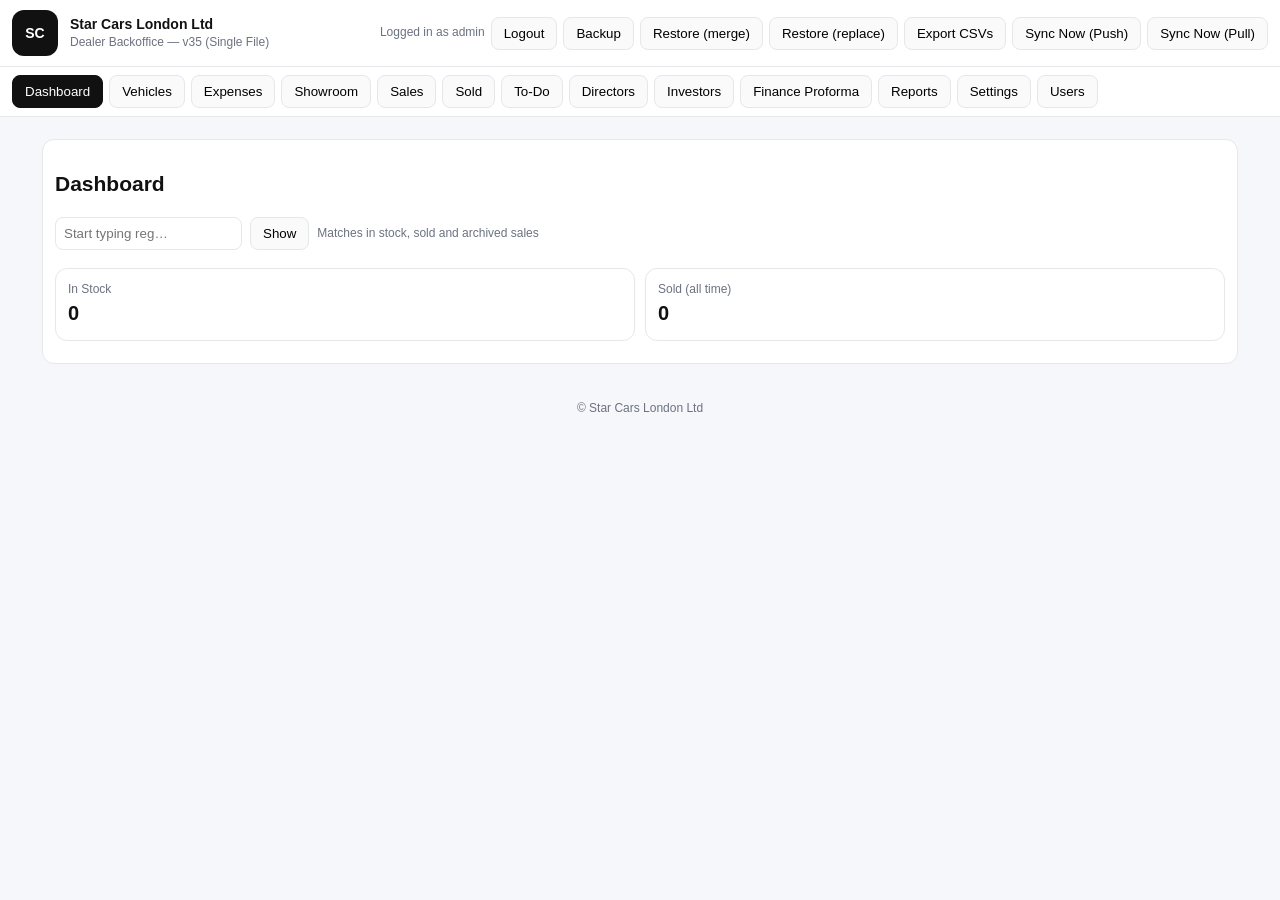
<file: StarCars_v35_SINGLE_FULL1.html>
<!doctype html>
<html lang="en">
<head>
  <meta charset="utf-8" />
  <meta name="viewport" content="width=device-width,initial-scale=1" />
  <title>Star Cars London Ltd — Dealer Backoffice (v35 SINGLE)</title>
  <style>
    :root{--ink:#111;--mut:#6b7280;--line:#e5e7eb;--bg:#f6f7fb;--card:#fff}
    *{box-sizing:border-box}
    body{margin:0;background:var(--bg);color:var(--ink);font:14px/1.45 Arial,Helvetica,sans-serif}
    header{position:sticky;top:0;z-index:5;display:flex;align-items:center;gap:12px;padding:10px 12px;border-bottom:1px solid var(--line);background:#fff}
    #logoBox{width:46px;height:46px;border-radius:12px;background:#111;color:#fff;display:flex;align-items:center;justify-content:center;font-weight:800;overflow:hidden}
    #logoBox img{max-width:46px;max-height:46px;border-radius:10px}
    .hdr-actions{margin-left:auto;display:flex;gap:6px;align-items:center;flex-wrap:wrap}
    button{padding:8px 12px;border:1px solid var(--line);background:#fafafa;border-radius:8px;cursor:pointer}
    button:hover{background:#f3f4f6}
    .small{font-size:12px;color:var(--mut)}
    nav{position:sticky;top:62px;z-index:4;display:flex;flex-wrap:wrap;gap:6px;padding:8px 12px;border-bottom:1px solid var(--line);background:#fff}
    nav button.active{background:#111;color:#fff;border-color:#111}
    main{padding:12px;max-width:1220px;margin:0 auto}
    .card{border:1px solid var(--line);border-radius:12px;padding:12px;margin:10px 0;background:#fff}
    .row{display:flex;gap:8px;flex-wrap:wrap;align-items:center}
    input,select,textarea{padding:8px;border:1px solid var(--line);border-radius:8px}
    .table{width:100%;border-collapse:collapse}
    .table th,.table td{border-bottom:1px solid #eee;padding:8px;text-align:left;vertical-align:top}
    .table th.right,.table td.right{text-align:right}
    .kpi{display:grid;grid-template-columns:repeat(auto-fit,minmax(220px,1fr));gap:10px}
    .badge{padding:3px 6px;border-radius:999px;background:#eef2ff;color:#3730a3;font-size:12px}
    .err{background:#fee2e2;border:1px solid #fecaca;color:#7f1d1d;padding:8px;border-radius:8px}
    .ok{color:#065f46;font-weight:600}
    .warn{color:#b91c1c;font-weight:600}
    .grid2{display:grid;grid-template-columns:repeat(auto-fit,minmax(240px,1fr));gap:8px}
    .media-thumb{width:80px;height:60px;object-fit:cover;border:1px solid #ddd;border-radius:6px;margin-right:6px}
    footer{padding:14px 12px;color:var(--mut);text-align:center}
    @media print{header,nav,.no-print{display:none!important}body{background:#fff}.card{border:none}}
  </style>
</head>
<body>
<header>
  <div id="logoBox">SC</div>
  <div>
    <div style="font-weight:800">Star Cars London Ltd</div>
    <div class="small">Dealer Backoffice — v35 (Single File)</div>
  </div>
  <div class="hdr-actions">
    <span id="who" class="small"></span>
    <button onclick="logout()">Logout</button>
    <button onclick="backupJSON()">Backup</button>
    <button onclick="restoreJSONMerge()">Restore (merge)</button>
    <button onclick="restoreJSONReplace()">Restore (replace)</button>
    <button onclick="exportAllCSV()">Export CSVs</button>
    <button onclick="gistPush()">Sync Now (Push)</button>
    <button onclick="gistPull()">Sync Now (Pull)</button>
  </div>
</header>
<nav id="nav"></nav>
<main id="app"><div class="small">Loading…</div></main>
<footer class="small">© Star Cars London Ltd</footer>

<script>
window.onerror = (m,src,ln,col) => {
  const app=document.getElementById('app');
  if(app) app.innerHTML='<div class="err"><b>Error:</b> '+m+'<div class="small">Line '+ln+':'+col+'</div></div>';
};

const KEY='starcars_db_v35';
const uid=()=> (Date.now().toString(36)+Math.random().toString(36).slice(2,8));
const fmtMoney=n=>'£'+Number(n||0).toFixed(2);
const todayISO=()=> new Date().toISOString().slice(0,10);
const ddmmyyyy=iso=> (iso&&iso.indexOf('-')>0)? iso.split('-').reverse().join('/') : '';
const monthKey=d=> (d||'').slice(0,7);
const save=()=>{ try{ localStorage.setItem(KEY, JSON.stringify(db)); }catch(e){} };

let db; try{ db=JSON.parse(localStorage.getItem(KEY)||'{}'); }catch{ db={}; }
db.users=(db.users&&db.users.length)?db.users:[{username:'admin',password:'admin',role:'admin',perms:{}}];
db.company=db.company||{name:'Star Cars London Ltd',address:'',phone:'',email:'',website:'',vatNumber:'',companyNumber:'',terms:'All vehicles sold under our standard terms.'};
db.logo=db.logo||'';
db.vehicles=db.vehicles||[];
db.vehicleExpenses=db.vehicleExpenses||[];
db.showroomExpenses=db.showroomExpenses||[];
db.sales=db.sales||[];
db.todo=db.todo||[];
db.partners=db.partners||[{name:'Director A',balance:0,tx:[]},{name:'Director B',balance:0,tx:[]}];
db.integrations=db.integrations||{dvlaApiKey:'',dvlaProxy:'',gistId:'',gistToken:''};
db.counters=db.counters||{invPrefix:'SC',nextInv:1};
db.vat=db.vat||{mode:'none',rate:0};
db.investors=db.investors||[];
[db.vehicles,db.vehicleExpenses,db.showroomExpenses,db.sales,db.todo,db.investors].forEach(list=>(list||[]).forEach(x=>{if(!x.id)x.id=uid();}));
db.sales.forEach(s=>{ if(s.archived===undefined) s.archived=false; if(!s.warranty) s.warranty={has:false,provider:'',months:0,cost:0,expiry:''}; });

let session; try{ session=JSON.parse(sessionStorage.getItem('sc_session')||'null'); }catch{ session=null; }
function loginDialog(){
  const u=prompt('Username (default admin)')||'admin';
  const p=prompt('Password (default admin)')||'admin';
  const user=(db.users||[]).find(us=>us.username===u&&us.password===p);
  if(!user){ alert('Wrong login'); return loginDialog(); }
  session={username:user.username,role:user.role,perms:user.perms||{}};
  sessionStorage.setItem('sc_session', JSON.stringify(session));
}
if(!session) loginDialog();
window.logout=()=>{ session=null; sessionStorage.removeItem('sc_session'); location.reload(); };
const canView=tab=> session?.role==='admin' || !!(session?.perms?.[tab]?.view);

// backup/restore/export
window.backupJSON=()=>{
  const a=document.createElement('a');
  a.href=URL.createObjectURL(new Blob([JSON.stringify(db,null,2)],{type:'application/json'}));
  a.download='starcars-backup-'+new Date().toISOString().slice(0,10)+'.json';
  a.click();
};
function loadFile(cb){
  const i=document.createElement('input');
  i.type='file';
  i.accept='.json';
  i.onchange=()=>{
    const f=i.files[0];
    const r=new FileReader();
    r.onload=()=>cb(r.result);
    r.readAsText(f);
  };
  i.click();
}
function dedupById(arr,k='id'){
  const seen={}, out=[];
  (arr||[]).forEach(o=>{
    const v=o?.[k]||o.username||JSON.stringify(o);
    if(!seen[v]){ seen[v]=1; out.push(o); }
  });
  return out;
}
window.restoreJSONReplace=()=> loadFile(txt=>{
  try{ db=JSON.parse(txt); save(); alert('Replaced. Reloading…'); location.reload(); }
  catch{ alert('Invalid file'); }
});
window.restoreJSONMerge=()=> loadFile(txt=>{
  try{
    const incoming=JSON.parse(txt);
    ['vehicles','vehicleExpenses','showroomExpenses','sales','todo','investors']
      .forEach(k=> db[k]=dedupById([...(db[k]||[]), ...(incoming[k]||[])]));
    if(incoming.partners){
      const cur=(db.partners||[]).slice();
      incoming.partners.forEach((p,i)=>{
        if(!cur[i]) cur[i]={name:p.name||('Director '+(i+1)), balance:0, tx:[]};
        cur[i].name=p.name||cur[i].name;
        cur[i].tx=dedupById([...(cur[i].tx||[]), ...(p.tx||[])]);
        cur[i].balance=Number(p.balance||cur[i].balance||0);
      });
      db.partners=cur;
    }
    db.users = dedupById([...(db.users||[]), ...(incoming.users||[])], 'username');
    if(incoming.company) db.company={...db.company,...incoming.company};
    if(incoming.logo) db.logo=incoming.logo;
    if(incoming.integrations) db.integrations={...db.integrations,...incoming.integrations};
    if(incoming.counters) db.counters={...db.counters,...incoming.counters};
    if(incoming.vat) db.vat={...db.vat,...incoming.vat};
    save(); alert('Merged. Reloading…'); location.reload();
  }catch{ alert('Invalid file'); }
});
window.exportAllCSV=()=>{
  const csv=rows=>rows.map(r=>Object.values(r).map(v=>'"'+String(v).replace(/"/g,'""')+'"').join(',')).join('\n');
  const dl=(name,rows)=>{
    const a=document.createElement('a');
    a.href=URL.createObjectURL(new Blob([csv(rows)],{type:'text/csv'}));
    a.download=name; a.click();
  };
  dl('vehicles.csv', db.vehicles||[]);
  dl('vehicle_expenses.csv', db.vehicleExpenses||[]);
  dl('showroom_expenses.csv', db.showroomExpenses||[]);
  dl('sales.csv', db.sales||[]);
  dl('todo.csv', db.todo||[]);
  dl('directors.csv', (db.partners||[]).map(p=>({name:p.name,balance:p.balance,txCount:(p.tx||[]).length})));
  dl('investors.csv',(db.investors||[]).map(i=>({name:i.name,balance:i.balance,txCount:(i.tx||[]).length})));
};

// Gist sync
function gistPush(){
  const {gistId:id,gistToken:tok}=db.integrations||{};
  if(!id||!tok){ alert('Set Gist ID and Token in Settings → Integrations'); return; }
  const body={files:{'starcars.json':{content:JSON.stringify(db)}}};
  fetch('https://api.github.com/gists/'+id,{
    method:'PATCH',
    headers:{'Authorization':'token '+tok,'Content-Type':'application/json'},
    body:JSON.stringify(body)
  }).then(r=> r.ok? alert('Synced to GitHub Gist') : alert('Gist push failed'));
}
function gistPull(){
  const {gistId:id,gistToken:tok}=db.integrations||{};
  if(!id||!tok){ alert('Set Gist ID and Token in Settings → Integrations'); return; }
  fetch('https://api.github.com/gists/'+id,{headers:{'Authorization':'token '+tok}})
    .then(r=>{ if(!r.ok) throw 0; return r.json(); })
    .then(d=>{
      const f=d.files?.['starcars.json'];
      if(!f?.content) throw 0;
      db=JSON.parse(f.content); save(); alert('Pulled. Reloading…'); location.reload();
    })
    .catch(()=> alert('Gist fetch failed'));
}
window.gistPush=gistPush; window.gistPull=gistPull;

// profit calc
function saleProfitParts(sale){
  const v=db.vehicles.find(x=>x.id===sale.vehicleId);
  const exp=db.vehicleExpenses.filter(e=>e.vehicleId===sale.vehicleId)
              .reduce((t,x)=>t+Number(x.amount||0),0);
  const base=Number(sale.salePrice||0)-Number(v?.purchase||0)-exp;
  const investorFee=(v && v.ownerType==='investor')?175:0;
  const afterFee=base-investorFee;
  const investorShare=(v&&v.ownerType==='investor')?Math.max(0,afterFee*0.20):0;
  const yourProfit=afterFee-investorShare;
  return {purchase:Number(v?.purchase||0),expenses:exp,baseProfit:base,investorFee,investorShare,yourProfit};
}

// tabs
const TABS=['Dashboard','Vehicles','Expenses','Showroom','Sales','Sold','To-Do','Directors','Investors','Finance Proforma','Reports','Settings','Users'];
let currentTab='Dashboard';

function regDataListAllHTML(id){
  const seen=new Set(); const opts=[];
  (db.vehicles||[]).forEach(v=>{
    if(!v?.reg)return;
    const key=v.reg.toUpperCase(); if(seen.has(key))return;
    seen.add(key); opts.push('<option value="'+v.reg+'">'+((v.make||'')+' '+(v.model||''))+'</option>');
  });
  (db.sales||[]).forEach(s=>{
    const v=db.vehicles.find(x=>x.id===s.vehicleId)||{};
    if(!v?.reg)return;
    const key=v.reg.toUpperCase(); if(seen.has(key))return;
    seen.add(key); opts.push('<option value="'+v.reg+'">'+((v.make||'')+' '+(v.model||''))+' (SOLD)</option>');
  });
  return '<datalist id="'+id+'">'+opts.join('')+'</datalist>';
}

function renderHeaderLogo(){
  const lb=document.getElementById('logoBox');
  lb.innerHTML=db.logo?'<img src="'+db.logo+'">':'SC';
  const who=document.getElementById('who');
  if(who) who.textContent=session?('Logged in as '+session.username):'';
}
function renderNav(){
  const nav=document.getElementById('nav'); nav.innerHTML='';
  TABS.forEach(t=>{
    if(!canView(t))return;
    const b=document.createElement('button'); b.textContent=t;
    if(t===currentTab) b.className='active';
    b.onclick=()=>{ currentTab=t; render(); };
    nav.appendChild(b);
  });
}

// views
function viewDashboard(){
  const card=document.createElement('div'); card.className='card';
  card.innerHTML = '<h2>Dashboard</h2>'
    +'<div class="row"><input id="dash_reg" placeholder="Start typing reg…" list="regList_dash">'
    +regDataListAllHTML('regList_dash')
    +'<button id="dash_show">Show</button><span class="small">Matches in stock, sold and archived sales</span></div>'
    +'<div id="dash_result"></div>'
    +'<div class="kpi" style="margin-top:8px">'
    +  '<div class="card"><div class="small">In Stock</div><div style="font-weight:700;font-size:20px">'+db.vehicles.filter(v=>v.status!=='sold').length+'</div></div>'
    +  '<div class="card"><div class="small">Sold (all time)</div><div style="font-weight:700;font-size:20px">'+db.sales.length+'</div></div>'
    +'</div>';
  card.querySelector('#dash_show').onclick=()=>{
    const reg=(card.querySelector('#dash_reg').value||'').toUpperCase().trim();
    const out=card.querySelector('#dash_result');
    const v=db.vehicles.find(x=>x.reg===reg && (x.status||'')!=='sold');
    if(v){
      const vexp=db.vehicleExpenses.filter(e=>e.vehicleId===v.id);
      const expTot=vexp.reduce((t,x)=>t+Number(x.amount||0),0);
      const total=Number(v.purchase||0)+expTot;
      out.innerHTML=
        '<div class="card"><h3>'+v.reg+' — '+((v.make||'')+' '+(v.model||''))+'</h3>'
        +'<div class="kpi">'
        +  '<div class="card"><div class="small">Purchase</div><div style="font-weight:700;font-size:18px">'+fmtMoney(v.purchase||0)+'</div></div>'
        +  '<div class="card"><div class="small">Expenses</div><div style="font-weight:700;font-size:18px)">'+fmtMoney(expTot)+'</div></div>'
        +  '<div class="card"><div class="small">Total Cost</div><div style="font-weight:700;font-size:18px">'+fmtMoney(total)+'</div></div>'
        +  '<div class="card"><div class="small">Status</div><div class="badge">'+(v.status||'for sale')+'</div></div>'
        +'</div></div>';
      return;
    }
    const sale=[...(db.sales||[])].reverse().find(s=>{
      const vx=db.vehicles.find(x=>x.id===s.vehicleId)||{};
      return (vx.reg||'').toUpperCase()===reg;
    });
    if(!sale){ out.innerHTML='<div class="card">No results.</div>'; return; }
    const vv=db.vehicles.find(x=>x.id===sale.vehicleId)||{};
    const totalPaid=(+sale.deposit||0)+(+sale.cash||0)+(+sale.card||0)+(+sale.bank||0)+(+sale.finance||0);
    out.innerHTML=
      '<div class="card"><h3>'+vv.reg+' — '+((vv.make||'')+' '+(vv.model||''))+' <span class="badge">SOLD'+(sale.archived?' • ARCHIVED':'')+'</span></h3>'
      +'<div class="kpi">'
      +  '<div class="card"><div class="small">Invoice #</div><div style="font-weight:700">'+(sale.invNo||'')+'</div></div>'
      +  '<div class="card"><div class="small">Date</div><div style="font-weight:700)">'+ddmmyyyy(sale.date)+'</div></div>'
      +  '<div class="card"><div class="small">Customer</div><div style="font-weight:700)">'+(sale.buyer||'')+'</div></div>'
      +  '<div class="card"><div class="small">Total Paid</div><div style="font-weight:700)">'+fmtMoney(totalPaid)+'</div></div>'
      +'</div>'
      +'<table class="table"><thead><tr><th>Deposit</th><th>Cash</th><th>Card</th><th>Bank</th><th>Finance</th></tr></thead><tbody>'
      +'<tr><td>'+fmtMoney(sale.deposit)+'</td><td>'+fmtMoney(sale.cash)+'</td><td>'+fmtMoney(sale.card)+'</td><td>'+fmtMoney(sale.bank)+'</td><td>'+fmtMoney(sale.finance)+'</td></tr>'
      +'</tbody></table>'
      +(sale.warranty?.has?('<div class="card" style="margin-top:8px"><div class="small">Warranty</div><div><b>'+ (sale.warranty.provider||'') +'</b> — '+ (sale.warranty.months||0) +' months, cost '+fmtMoney(sale.warranty.cost||0) + (sale.warranty.expiry?(' — expires '+ddmmyyyy(sale.warranty.expiry)):'') +'</div></div>'):'')
      +'</div>';
  };
  return card;
}

function viewVehicles(){
  const wrap=document.createElement('div'); wrap.className='card';
  wrap.innerHTML='<h2>Vehicles</h2>'
    +'<div class="grid2">'
    +  '<input id="v_reg" placeholder="Reg">'
    +  '<button id="v_dvla" class="no-print">DVLA Lookup</button>'
    +  '<input id="v_make" placeholder="Make">'
    +  '<input id="v_model" placeholder="Model">'
    +  '<input id="v_vin" placeholder="VIN">'
    +  '<input id="v_colour" placeholder="Colour">'
    +  '<input id="v_mileage" type="number" placeholder="Mileage">'
    +  '<select id="v_fuel"><option value="">Fuel</option><option>Petrol</option><option>Diesel</option><option>Hybrid</option><option>Electric</option></select>'
    +  '<select id="v_ownerType"><option value="owned">Owned</option><option value="investor">Investor</option></select>'
    +  '<input id="v_investor" placeholder="Investor name (match Investors tab)">'
    +  '<input id="v_purchase" type="number" step="0.01" placeholder="Purchase £">'
    +  '<input id="v_supplier" placeholder="Supplier invoice #">'
    +  '<select id="v_status"><option>for sale</option><option>sold</option><option>returned</option><option>auction</option></select>'
    +  '<label>Photos <input id="v_photos" type="file" accept="image/*" multiple></label>'
    +  '<label>Docs <input id="v_docs" type="file" multiple></label>'
    +  '<button id="v_add">Add / Update</button>'
    +  '<input id="veh_search" placeholder="Search reg/make/model" style="min-width:260px">'
    +'</div>'
    +'<div id="v_media" class="small" style="margin-top:8px"></div>'
    +'<table class="table" style="margin-top:8px"><thead><tr><th>Reg</th><th>Make</th><th>Model</th><th>Mileage</th><th>Fuel</th><th>Type</th><th>Investor</th><th class="right">Purchase</th><th>Status</th><th></th></tr></thead><tbody id="vehBody"></tbody></table>';
  let editId=null; const body=wrap.querySelector('#vehBody'); const mediaBox=wrap.querySelector('#v_media');
  function showMedia(v){
    const imgs=(v.photos||[]), docs=(v.docs||[]);
    let s='';
    if(imgs.length){ s+='<div><b>Photos:</b> '+imgs.map(i=>'<img class="media-thumb" src="'+i.data+'" alt="'+i.name+'">').join('')+'</div>'; }
    if(docs.length){ s+='<div style="margin-top:6px"><b>Docs:</b> '+docs.map(d=>'<a href="'+d.data+'" download="'+d.name+'">'+d.name+'</a>').join(' ')+'</div>'; }
    mediaBox.innerHTML=s||'<span class="small">No media for this vehicle.</span>';
  }
  function rows(){
    body.innerHTML='';
    (db.vehicles||[]).filter(v=>(v.status||'for sale')!=='sold').forEach(v=>{
      const tr=document.createElement('tr');
      tr.innerHTML='<td>'+v.reg+'</td><td>'+(v.make||'')+'</td><td>'+(v.model||'')+'</td><td>'+(v.mileage||'')+'</td><td>'+(v.fuel||'')+'</td><td>'+(v.ownerType||'owned')+'</td><td>'+(v.investor||'')+'</td><td class="right">'+fmtMoney(v.purchase||0)+'</td><td>'+(v.status||'')+'</td><td class="right"><button class="small" data-id="'+v.id+'" data-act="edit">Edit</button> <button class="small" data-id="'+v.id+'" data-act="del">Delete</button></td>';
      body.appendChild(tr);
    });
  }
  rows();
  wrap.querySelector('#veh_search').addEventListener('input',e=>{
    const q=(e.target.value||'').toLowerCase();
    body.querySelectorAll('tr').forEach(tr=> tr.style.display = tr.textContent.toLowerCase().includes(q) ? '' : 'none');
  });
  wrap.addEventListener('click',ev=>{
    const b=ev.target.closest('button'); if(!b) return;
    const id=b.dataset.id, act=b.dataset.act;
    if(act==='edit'){
      const v=db.vehicles.find(x=>x.id===id); if(!v) return; editId=id;
      ['v_reg','v_make','v_model','v_vin','v_colour','v_mileage','v_fuel','v_ownerType','v_investor','v_purchase','v_supplier','v_status']
        .forEach(k=>{ const el=wrap.querySelector('#'+k); if(!el) return; el.value=(k==='v_purchase')?(v.purchase||0):(v[k.replace('v_','')]||''); });
      showMedia(v);
    } else if(act==='del'){
      if(!confirm('Delete vehicle?')) return;
      db.vehicles=db.vehicles.filter(x=>x.id!==id);
      db.vehicleExpenses=db.vehicleExpenses.filter(e=>e.vehicleId!==id);
      save(); rows(); mediaBox.innerHTML='';
    }
  });
  function readFiles(input,cb){
    const files=input.files||[]; const out=[]; let done=0; if(!files.length) return cb([]);
    for(const f of files){
      const r=new FileReader();
      r.onload=()=>{ out.push({name:f.name,data:r.result}); done++; if(done===files.length) cb(out); };
      r.readAsDataURL(f);
    }
  }
  function dvlaLookup(){
    const reg=(wrap.querySelector('#v_reg').value||'').toUpperCase().trim();
    if(!reg) return alert('Enter a reg first');
    const {dvlaApiKey:key,dvlaProxy:proxy}=db.integrations||{};
    if(!proxy) return alert('Set DVLA Proxy URL in Settings → Integrations.');
    const payload={reg:reg}; if(key) payload.apiKey=key;
    fetch(proxy,{method:'POST',headers:{'Content-Type':'application/json'},body:JSON.stringify(payload)})
      .then(r=>r.json().then(j=>({ok:r.ok,status:r.status,json:j})))
      .then(res=>{
        if(!res.ok) return alert('DVLA error ('+res.status+'): '+JSON.stringify(res.json));
        const d=res.json;
        if(d.make) wrap.querySelector('#v_make').value=d.make;
        if(d.model) wrap.querySelector('#v_model').value=d.model;
        if(d.fuel) wrap.querySelector('#v_fuel').value=d.fuel;
        if(d.colour) wrap.querySelector('#v_colour').value=d.colour;
        if(d.vin) wrap.querySelector('#v_vin').value=d.vin;
      })
      .catch(e=> alert('Lookup failed: '+e.message));
  }
  wrap.querySelector('#v_dvla').onclick=dvlaLookup;
  wrap.querySelector('#v_add').onclick=()=>{
    const reg=(wrap.querySelector('#v_reg').value||'').toUpperCase().trim();
    if(!reg) return alert('Reg is required');
    const dupe=db.vehicles.find(x=>x.reg===reg && x.id!==editId);
    if(dupe) return alert('Duplicate reg exists');
    const v={
      id:editId||uid(),
      reg,
      make:wrap.querySelector('#v_make').value.trim(),
      model:wrap.querySelector('#v_model').value.trim(),
      vin:wrap.querySelector('#v_vin').value.trim(),
      colour:wrap.querySelector('#v_colour').value.trim(),
      mileage:Number(wrap.querySelector('#v_mileage').value||0),
      fuel:wrap.querySelector('#v_fuel').value,
      ownerType:wrap.querySelector('#v_ownerType').value,
      investor:wrap.querySelector('#v_investor').value.trim(),
      purchase:Number(wrap.querySelector('#v_purchase').value||0),
      supplier:wrap.querySelector('#v_supplier').value.trim(),
      status:wrap.querySelector('#v_status').value,
      photos:[], docs:[]
    };
    const photosEl=wrap.querySelector('#v_photos'), docsEl=wrap.querySelector('#v_docs');
    const finalize=(newMedia)=>{
      if(editId){
        const old=db.vehicles.find(x=>x.id===editId);
        v.photos=newMedia?(v.photos.concat(old.photos||[])):(old.photos||[]);
        v.docs=newMedia?(v.docs.concat(old.docs||[])):(old.docs||[]);
        db.vehicles=db.vehicles.map(x=>x.id===editId?v:x); editId=null;
      } else { db.vehicles.unshift(v); }
      save(); rows(); showMedia(v);
      ['v_reg','v_make','v_model','v_vin','v_colour','v_mileage','v_investor','v_purchase','v_supplier'].forEach(id=> wrap.querySelector('#'+id).value='');
      photosEl.value=''; docsEl.value='';
    };
    if((photosEl.files&&photosEl.files.length)||(docsEl.files&&docsEl.files.length)){
      readFiles(photosEl, imgs=>{
        v.photos=imgs;
        readFiles(docsEl, dcs=>{
          v.docs=dcs; finalize(true);
        });
      });
    } else finalize(false);
  };
  return wrap;
}

function viewExpenses(){
  const wrap=document.createElement('div'); wrap.className='card';
  wrap.innerHTML='<h2>Expenses (per vehicle)</h2>'
    +'<div class="row"><input id="e_reg" placeholder="Start typing reg…" list="regList2">'
    +regDataListAllHTML('regList2')
    +'<select id="e_vehicle"><option value="">Or select vehicle…</option>'
    +(db.vehicles||[]).map(v=>'<option value="'+v.id+'">'+v.reg+' — '+((v.make||'')+' '+(v.model||''))+'</option>').join('')
    +'</select><input id="e_date" type="date" value="'+todayISO()+'"><input id="e_type" placeholder="Type (MOT/Repairs/Delivery/Adv/Fuel...)"><input id="e_amt" type="number" step="0.01" placeholder="Amount"><input id="e_note" placeholder="Note"><button id="e_add">Add</button><input id="e_search" placeholder="Search by reg to total" list="regList2" style="margin-left:auto"></div>'
    +'<table class="table"><thead><tr><th>Reg</th><th>Date</th><th>Type</th><th class="right">Amount</th><th>Note</th><th></th></tr></thead><tbody id="e_body"></tbody></table>';
  const ebody=wrap.querySelector('#e_body'); let editId=null;
  const rows=(list=db.vehicleExpenses)=>{
    ebody.innerHTML='';
    list.forEach(e=>{
      const v=db.vehicles.find(x=>x.id===e.vehicleId)||{};
      ebody.insertAdjacentHTML('beforeend','<tr><td>'+(v.reg||'')+'</td><td>'+ddmmyyyy(e.date)+'</td><td>'+(e.type||'')+'</td><td class="right">'+fmtMoney(e.amount)+'</td><td>'+(e.note||'')+'</td><td class="right"><button class="small" data-id="'+e.id+'" data-act="edit">Edit</button> <button class="small" data-id="'+e.id+'" data-act="del">Delete</button></td></tr>');
    });
  };
  rows();
  wrap.addEventListener('click', ev=>{
    const b=ev.target.closest('button'); if(!b) return; const id=b.dataset.id; const e=db.vehicleExpenses.find(x=>x.id===id);
    if(b.dataset.act==='del'){
      if(!confirm('Delete expense?')) return;
      db.vehicleExpenses=db.vehicleExpenses.filter(x=>x.id!==id); save(); rows();
    } else if(b.dataset.act==='edit'&&e){
      editId=id;
      const v=db.vehicles.find(x=>x.id===e.vehicleId);
      wrap.querySelector('#e_reg').value=(v?.reg)||'';
      wrap.querySelector('#e_vehicle').value=e.vehicleId;
      wrap.querySelector('#e_date').value=e.date;
      wrap.querySelector('#e_type').value=e.type||'';
      wrap.querySelector('#e_amt').value=e.amount||0;
      wrap.querySelector('#e_note').value=e.note||'';
    }
  });
  wrap.querySelector('#e_reg').addEventListener('input', e=>{
    const v=db.vehicles.find(x=>x.reg===(e.target.value||'').toUpperCase());
    if(v) wrap.querySelector('#e_vehicle').value=v.id;
  });
  wrap.querySelector('#e_add').onclick=()=>{
    let vid=wrap.querySelector('#e_vehicle').value;
    const reg=(wrap.querySelector('#e_reg').value||'').toUpperCase().trim();
    if(!vid&&reg){ const v=db.vehicles.find(x=>x.reg===reg); if(v) vid=v.id; }
    if(!vid) return alert('Pick a vehicle (or type reg)');
    const e={id:editId||uid(), vehicleId:vid, date:wrap.querySelector('#e_date').value, type:wrap.querySelector('#e_type').value.trim(), amount:Number(wrap.querySelector('#e_amt').value||0), note:wrap.querySelector('#e_note').value.trim()};
    if(editId){ db.vehicleExpenses=db.vehicleExpenses.map(x=>x.id===editId? e : x); editId=null; } else db.vehicleExpenses.unshift(e);
    save(); rows(); wrap.querySelector('#e_type').value=''; wrap.querySelector('#e_amt').value=''; wrap.querySelector('#e_note').value='';
  };
  wrap.querySelector('#e_search').addEventListener('input', e=>{
    const q=(e.target.value||'').toUpperCase().trim(); if(!q) return rows();
    const vids=db.vehicles.filter(v=>(v.reg||'').includes(q)).map(v=>v.id);
    const filtered=db.vehicleExpenses.filter(x=>vids.includes(x.vehicleId));
    rows(filtered);
    const tot=filtered.reduce((t,x)=>t+Number(x.amount||0),0);
    ebody.insertAdjacentHTML('beforeend','<tr><td colspan="3"><b>Total for '+q+'</b></td><td class="right"><b>'+fmtMoney(tot)+'</b></td><td></td><td></td></tr>');
  });
  return wrap;
}

function viewShowroom(){
  const wrap=document.createElement('div'); wrap.className='card';
  wrap.innerHTML='<h2>Showroom Expenses</h2>'
    +'<div class="row"><input id="s_date" type="date" value="'+todayISO()+'"><input id="s_type" placeholder="Type (Rent/Wages/Web/Insurance...)"><input id="s_amt" type="number" step="0.01" placeholder="Amount"><input id="s_note" placeholder="Note"><button id="s_add">Add</button></div>'
    +'<table class="table"><thead><tr><th>Date</th><th>Type</th><th class="right">Amount</th><th>Note</th><th></th></tr></thead><tbody id="s_body"></tbody></table>';
  const body=wrap.querySelector('#s_body'); let editId=null;
  const rows=()=>{ body.innerHTML=''; db.showroomExpenses.forEach(e=> body.insertAdjacentHTML('beforeend','<tr><td>'+ddmmyyyy(e.date)+'</td><td>'+(e.type||'')+'</td><td class="right">'+fmtMoney(e.amount)+'</td><td>'+(e.note||'')+'</td><td class="right"><button class="small" data-id="'+e.id+'" data-act="edit">Edit</button> <button class="small" data-id="'+e.id+'" data-act="del">Delete</button></td></tr>')); };
  rows();
  wrap.addEventListener('click', ev=>{
    const b=ev.target.closest('button'); if(!b) return; const id=b.dataset.id; const e=db.showroomExpenses.find(x=>x.id===id);
    if(b.dataset.act==='del'){ if(!confirm('Delete entry?')) return; db.showroomExpenses=db.showroomExpenses.filter(x=>x.id!==id); save(); rows(); }
    else if(b.dataset.act==='edit'&&e){ editId=id; wrap.querySelector('#s_date').value=e.date; wrap.querySelector('#s_type').value=e.type||''; wrap.querySelector('#s_amt').value=e.amount||0; wrap.querySelector('#s_note').value=e.note||''; }
  });
  wrap.querySelector('#s_add').onclick=()=>{
    const e={id:editId||uid(),date:wrap.querySelector('#s_date').value,type:wrap.querySelector('#s_type').value,amount:Number(wrap.querySelector('#s_amt').value||0),note:wrap.querySelector('#s_note').value};
    if(editId){ db.showroomExpenses=db.showroomExpenses.map(x=>x.id===editId? e : x); editId=null; } else db.showroomExpenses.unshift(e);
    save(); rows(); wrap.querySelector('#s_type').value=''; wrap.querySelector('#s_amt').value=''; wrap.querySelector('#s_note').value='';
  };
  return wrap;
}

function viewSales(){
  const wrap=document.createElement('div'); wrap.className='card';
  wrap.innerHTML='<h2>Sales</h2>'
   +'<div class="row"><input id="sale_reg" placeholder="Start typing reg…" list="regList3">'
   +regDataListAllHTML('regList3')
   +'<select id="sale_vid"><option value="">Or select vehicle...</option>'
   +(db.vehicles||[]).map(v=>'<option value="'+v.id+'">'+v.reg+' — '+((v.make||'')+' '+(v.model||''))+'</option>').join('')
   +'</select>'
   +'<input id="sale_date" type="date" value="'+todayISO()+'">'
   +'<input id="sale_invno" placeholder="Invoice # (auto if blank)">'
   +'<input id="sale_buyer" placeholder="Customer name"><input id="sale_addr" placeholder="Customer address"><input id="sale_phone" placeholder="Phone"><input id="sale_email" placeholder="Email">'
   +'<input id="sale_price" type="number" step="0.01" placeholder="Sale price"><input id="sale_deposit" type="number" step="0.01" placeholder="Deposit"><input id="sale_cash" type="number" step="0.01" placeholder="Cash"><input id="sale_card" type="number" step="0.01" placeholder="Card"><input id="sale_bank" type="number" step="0.01" placeholder="Bank transfer"><input id="sale_fin" type="number" step="0.01" placeholder="Finance"><span id="sale_diff" class="small"></span>'
   +'<input id="sale_partex" placeholder="Part-ex details (optional)"><select id="sale_w_has"><option value="no">Warranty: No</option><option value="yes">Warranty: Yes</option></select><input id="sale_w_provider" placeholder="Warranty provider"><input id="sale_w_months" type="number" placeholder="Months"><input id="sale_w_cost" type="number" step="0.01" placeholder="Warranty cost"><input id="sale_w_expiry" type="date" placeholder="Expiry (optional)"><button id="sale_add">Record / Update</button></div>'
   +'<table class="table"><thead><tr><th>Date</th><th>Inv #</th><th>Reg</th><th>Customer</th><th class="right">Price</th><th>Breakdown</th><th class="right">Your Profit</th><th class="right">Investor Profit</th><th></th></tr></thead><tbody id="sale_body"></tbody></table>';
  wrap.querySelector('#sale_reg').addEventListener('input', e=>{
    const v=db.vehicles.find(x=>x.reg===(e.target.value||'').toUpperCase());
    if(v) wrap.querySelector('#sale_vid').value=v.id;
  });
  let editId=null; const body=wrap.querySelector('#sale_body');
  function rows(){
    body.innerHTML='';
    db.sales.forEach(s=>{
      const v=db.vehicles.find(x=>x.id===s.vehicleId)||{};
      const pp=saleProfitParts(s);
      const wtag=(s.warranty?.has ? ' • Warranty '+(s.warranty.provider||'')+' '+(s.warranty.months||0)+'m' : '');
      const br='Dep '+fmtMoney(s.deposit||0)+' • '+fmtMoney(s.cash||0)+' cash, '+fmtMoney(s.card||0)+' card, '+fmtMoney(s.bank||0)+' bank, '+fmtMoney(s.finance||0)+' finance'
        +((v.ownerType==='investor')?' • Fee £175':'')+((v.ownerType==='investor'&&v.investor)?(' • Investor: '+v.investor):'')+wtag;
      body.insertAdjacentHTML('beforeend','<tr><td>'+ddmmyyyy(s.date)+'</td><td>'+(s.invNo||'')+'</td><td>'+(v.reg||'')+'</td><td>'+(s.buyer||'')+'</td><td class="right">'+fmtMoney(s.salePrice)+'</td><td>'+br+'</td><td class="right">'+fmtMoney(pp.yourProfit)+'</td><td class="right">'+fmtMoney(pp.investorShare)+'</td><td class="right"><button class="small" data-id="'+s.id+'" data-act="inv">Invoice</button> <button class="small" data-id="'+s.id+'" data-act="edit">Edit</button> <button class="small" data-id="'+s.id+'" data-act="del">Delete</button></td></tr>');
    });
  }
  rows();
  const g=id=> Number(wrap.querySelector(id).value||0);
  function paymentSum(){ return g('#sale_deposit')+g('#sale_cash')+g('#sale_card')+g('#sale_bank')+g('#sale_fin'); }
  function refreshDiff(autoFinance){
    const priceEl=wrap.querySelector('#sale_price'); const price=Number(priceEl.value||0);
    const sum=paymentSum(); const diff=price-sum;
    const lbl=wrap.querySelector('#sale_diff');
    if(!price){
      if(sum){ priceEl.value=sum.toFixed(2); lbl.textContent='Price auto = payments ('+sum.toFixed(2)+')'; lbl.className='small ok'; }
      else { lbl.textContent=''; }
      return;
    }
    if(diff>0&&autoFinance){ const finEl=wrap.querySelector('#sale_fin'); const others=sum-Number(finEl.value||0); finEl.value=Math.max(0, price-others).toFixed(2); }
    const newSum=paymentSum(); const newDiff=price-newSum;
    if(Math.abs(newDiff)<0.01){ lbl.textContent='OK: payments match price'; lbl.className='small ok'; }
    else if(newDiff>0){ lbl.textContent='Remaining to allocate: £'+newDiff.toFixed(2)+' (auto-filled finance)'; lbl.className='small warn'; }
    else { lbl.textContent='Over by £'+Math.abs(newDiff).toFixed(2); lbl.className='small warn'; }
  }
  ['#sale_price','#sale_deposit','#sale_cash','#sale_card','#sale_bank','#sale_fin'].forEach(sel=> wrap.querySelector(sel).addEventListener('input', ()=> refreshDiff(true)));
  refreshDiff(true);
  wrap.addEventListener('click', ev=>{
    const b=ev.target.closest('button'); if(!b) return; const s=db.sales.find(x=>x.id===b.dataset.id);
    if(b.dataset.act==='del'){
      if(!confirm('Delete sale? Vehicle will go back to stock.')) return;
      if(s){ const v=db.vehicles.find(x=>x.id===s.vehicleId); if(v) v.status='for sale'; db.sales=db.sales.filter(x=>x.id!==s.id); save(); rows(); }
    } else if(b.dataset.act==='edit'){
      if(!s) return; editId=s.id;
      const set=(sel,val)=>{ const el=wrap.querySelector(sel); if(el!==null) el.value=val??''; };
      set('#sale_vid', s.vehicleId); set('#sale_date', s.date); set('#sale_invno', s.invNo); set('#sale_buyer', s.buyer);
      set('#sale_addr', s.address); set('#sale_phone', s.phone); set('#sale_email', s.email);
      set('#sale_price', s.salePrice); set('#sale_deposit', s.deposit); set('#sale_cash', s.cash);
      set('#sale_card', s.card); set('#sale_bank', s.bank); set('#sale_fin', s.finance);
      set('#sale_partex', s.partex);
      wrap.querySelector('#sale_w_has').value=(s.warranty?.has?'yes':'no');
      set('#sale_w_provider', s.warranty?.provider); set('#sale_w_months', s.warranty?.months||0);
      set('#sale_w_cost', s.warranty?.cost||0); set('#sale_w_expiry', s.warranty?.expiry||'');
      refreshDiff(false);
    } else if(b.dataset.act==='inv'){ if(!s) return; printInvoice(s.id); }
  });
  wrap.querySelector('#sale_add').onclick=()=>{
    const vid=wrap.querySelector('#sale_vid').value; if(!vid) return alert('Pick a vehicle');
    let price=Number(wrap.querySelector('#sale_price').value||0);
    let inv=(wrap.querySelector('#sale_invno').value||'').trim();
    db.counters=db.counters||{invPrefix:'SC',nextInv:1};
    if(!inv){ const p=(db.counters.invPrefix||'SC'); const n=String(db.counters.nextInv||1).padStart(4,'0'); inv=p+n; db.counters.nextInv=(db.counters.nextInv||1)+1; }
    const s={
      id:editId||uid(),
      vehicleId:vid,
      date:wrap.querySelector('#sale_date').value,
      invNo:inv,
      buyer:wrap.querySelector('#sale_buyer').value.trim(),
      address:wrap.querySelector('#sale_addr').value.trim(),
      phone:wrap.querySelector('#sale_phone').value.trim(),
      email:wrap.querySelector('#sale_email').value.trim(),
      salePrice:price,
      deposit:g('#sale_deposit'), cash:g('#sale_cash'), card:g('#sale_card'), bank:g('#sale_bank'), finance:g('#sale_fin'),
      partex:wrap.querySelector('#sale_partex').value.trim(),
      warranty:{
        has:(wrap.querySelector('#sale_w_has').value==='yes'),
        provider:wrap.querySelector('#sale_w_provider').value.trim(),
        months:Number(wrap.querySelector('#sale_w_months').value||0),
        cost:Number(wrap.querySelector('#sale_w_cost').value||0),
        expiry:wrap.querySelector('#sale_w_expiry').value||''
      },
      archived:(db.sales.find(x=>x.id===editId)?.archived)||false
    };
    const paid=s.deposit+s.cash+s.card+s.bank+s.finance;
    if(Math.abs(price-paid)>0.01){
      if(price===0){ s.salePrice=paid; }
      else { const others=paid-s.finance; s.finance=Math.max(0, s.salePrice-others); }
    }
    if(editId){ db.sales=db.sales.map(x=>x.id===editId? s : x); editId=null; }
    else { db.sales.unshift(s); const v=db.vehicles.find(x=>x.id===vid); if(v) v.status='sold'; }
    save(); rows();
  };
  return wrap;
}

function printInvoice(saleId){
  const s=db.sales.find(x=>x.id===saleId); if(!s) return;
  const v=db.vehicles.find(x=>x.id===s.vehicleId)||{};
  const co=db.company||{};
  const nowTime=new Date().toLocaleTimeString('en-GB',{hour:'2-digit',minute:'2-digit'});
  const logo=db.logo?'<img src="'+db.logo+'" style="max-height:90px;max-width:320px;object-fit:contain">':'<div style="font-size:26px;font-weight:800">STARCARSLONDON</div><div style="font-size:12px)">'+(co.website||'')+'</div>';
  const price=n=>'£'+Number(n||0).toFixed(2);
  const html='<!doctype html><html><head><meta charset="utf-8"><title>Sales Invoice</title><style>@page{size:A4;margin:12mm 14mm}body{font-family:Arial,Helvetica,sans-serif;color:#111}.sheet{width:730px;margin:0 auto}.head{display:grid;grid-template-columns:1fr 1fr;gap:10px;align-items:center;border-bottom:2px solid #000;padding-bottom:10px}.logo{text-align:left}.co{text-align:right;font-size:12px;line-height:1.5}h1.title{text-align:center;margin:10px 0 12px;font-size:22px;letter-spacing:0.6px}table.grid{width:100%;border-collapse:collapse}table.grid th,table.grid td{border:1px solid #000;padding:8px 10px;font-size:13px;vertical-align:top}table.grid th{width:180px;background:#f6f6f6;text-align:left}.row2{display:grid;grid-template-columns:1fr 1fr;gap:12px;margin-top:10px}.signs{display:flex;justify-content:space-between;gap:24px;margin-top:24px}.sign{width:48%;border-top:1px solid #000;padding-top:6px;font-size:13px}.tcs{font-size:12px;margin-top:14px;line-height:1.5}.mono{font-family:Consolas,monospace}.right{text-align:right}</style></head><body>'
    +'<div class="sheet"><div class="head"><div class="logo">'+logo+'</div><div class="co"><div><b>'+(co.name||'Star Cars London Ltd')+'</b></div><div>'+(co.address||'')+'</div><div>P: '+(co.phone||'')+(co.email?(' • '+co.email):'')+'</div><div>COMPANY #: '+(co.companyNumber||'')+' &nbsp; VAT # '+(co.vatNumber||'')+'</div></div></div><h1 class="title">INVOICE</h1>'
    +'<div class="row2">'
    +  '<table class="grid"><tr><th>NAME</th><td>'+(s.buyer||'')+'</td></tr><tr><th>ADD</th><td>'+(s.address||'')+'</td></tr><tr><th>DATE OF SALE</th><td class="mono">'+ddmmyyyy(s.date)+'</td></tr><tr><th>TIME</th><td class="mono">'+nowTime+'</td></tr><tr><th>INVOICE #</th><td class="mono">'+(s.invNo||'')+'</td></tr></table>'
    +  '<table class="grid"><tr><th>MAKE</th><td>'+(v.make||'')+'</td></tr><tr><th>MODEL</th><td>'+(v.model||'')+'</td></tr><tr><th>COLOUR</th><td>'+(v.colour||'')+'</td></tr>'+(v.vin?('<tr><th>VIN</th><td class="mono">'+v.vin+'</td></tr>'):'')+'<tr><th>MILEAGE</th><td class="mono)">'+(v.mileage||'')+'</td></tr><tr><th>REG</th><td class="mono)">'+(v.reg||'')+'</td></tr></table>'
    +'</div>'
    +'<div class="tcs"><b>Terms & Warranty</b><br>'+String(co.terms||'').replace(/\n/g,'<br>')+'</div>'
    +'<table class="grid" style="margin-top:12px">'
    +  '<tr><th>CASH PRICE</th><td class="right mono)">'+price(s.salePrice)+'</td></tr>'
    +  '<tr><th>DEPOSIT</th><td class="right mono)">'+price(s.deposit)+'</td></tr>'
    +  '<tr><th>CASH</th><td class="right mono)">'+price(s.cash)+'</td></tr>'
    +  '<tr><th>CARD</th><td class="right mono)">'+price(s.card)+'</td></tr>'
    +  '<tr><th>BANK TRANSFER</th><td class="right mono)">'+price(s.bank)+'</td></tr>'
    +  '<tr><th>FINANCE</th><td class="right mono)">'+price(s.finance)+'</td></tr>'
    +  (s.partex?('<tr><th>PART EX</th><td class="mono)">'+s.partex+'</td></tr>'):'')
    +  '<tr><th>TOTAL PAID</th><td class="right mono)">'+price((+s.deposit||0)+(+s.cash||0)+(+s.card||0)+(+s.bank||0)+(+s.finance||0))+'</td></tr>'
    +  ( s.warranty?.has ? ('<tr><th>WARRANTY</th><td class="mono)">'+(s.warranty.provider||'')+' — '+(s.warranty.months||0)+' months — Cost '+price(s.warranty.cost||0)+(s.warranty.expiry?(' — Exp '+ddmmyyyy(s.warranty.expiry)):'')+'</td></tr>') : '' )
    +'</table><div class="signs"><div class="sign">DATE: ____________ &nbsp; CUSTOMER SIGNATURE</div><div class="sign">DATE: ____________ &nbsp; SELLER SIGNATURE</div></div></div></body></html>';
  const win=window.open('','_blank'); win.document.write(html); win.document.close(); win.onload=()=>{ try{ win.print(); }catch{} };
}

function viewTodo(){
  const wrap=document.createElement('div'); wrap.className='card';
  wrap.innerHTML='<h2>To-Do</h2><div class="row"><input id="t_reg" placeholder="Reg (type or select)" list="regList_t">'
    +regDataListAllHTML('regList_t')
    +'<select id="t_vid"><option value="">Or select…</option>'
    +(db.vehicles||[]).map(v=>'<option value="'+v.id+'">'+v.reg+' — '+((v.make||'')+' '+(v.model||''))+'</option>').join('')
    +'</select><input id="t_task" placeholder="Task (e.g., MOT, valet, photos)"><input id="t_due" type="date" value="'+todayISO()+'"><input id="t_who" placeholder="Assigned to"><select id="t_status"><option value="todo">To do</option><option value="doing">Doing</option><option value="done">Done</option></select><button id="t_add">Add / Update</button></div><table class="table"><thead><tr><th>Reg</th><th>Task</th><th>Due</th><th>Who</th><th>Status</th><th></th></tr></thead><tbody id="t_body"></tbody></table>';
  const body=wrap.querySelector('#t_body'); let editId=null;
  wrap.querySelector('#t_reg').addEventListener('input', e=>{
    const v=db.vehicles.find(x=>x.reg===(e.target.value||'').toUpperCase());
    if(v) wrap.querySelector('#t_vid').value=v.id;
  });
  const rows=()=>{
    body.innerHTML='';
    db.todo.forEach(t=>{
      const v=db.vehicles.find(x=>x.id===t.vehicleId)||{};
      body.insertAdjacentHTML('beforeend','<tr><td>'+(v.reg||t.reg||'')+'</td><td>'+(t.task||'')+'</td><td>'+ddmmyyyy(t.due)+'</td><td>'+(t.who||'')+'</td><td>'+(t.status||'')+'</td><td class="right"><button class="small" data-id="'+t.id+'" data-act="edit">Edit</button> <button class="small" data-id="'+t.id+'" data-act="del">Delete</button></td></tr>');
    });
  };
  rows();
  wrap.addEventListener('click', ev=>{
    const b=ev.target.closest('button'); if(!b) return; const t=db.todo.find(x=>x.id===b.dataset.id);
    if(b.dataset.act==='del'){ db.todo=db.todo.filter(x=>x.id!==b.dataset.id); save(); rows(); }
    else if(b.dataset.act==='edit'&&t){
      editId=t.id; const v=db.vehicles.find(x=>x.id===t.vehicleId);
      wrap.querySelector('#t_reg').value=v?.reg||t.reg||'';
      wrap.querySelector('#t_vid').value=t.vehicleId||'';
      wrap.querySelector('#t_task').value=t.task||'';
      wrap.querySelector('#t_due').value=t.due||todayISO();
      wrap.querySelector('#t_who').value=t.who||'';
      wrap.querySelector('#t_status').value=t.status||'todo';
    }
  });
  wrap.querySelector('#t_add').onclick=()=>{
    const reg=(wrap.querySelector('#t_reg').value||'').toUpperCase().trim();
    let vid=wrap.querySelector('#t_vid').value;
    if(!vid&&reg){ const v=db.vehicles.find(x=>x.reg===reg); if(v) vid=v.id; }
    const t={ id:editId||uid(), vehicleId:vid||'', reg:reg, task:wrap.querySelector('#t_task').value.trim(), due:wrap.querySelector('#t_due').value, who:wrap.querySelector('#t_who').value.trim(), status:wrap.querySelector('#t_status').value };
    if(editId){ db.todo=db.todo.map(x=>x.id===editId? t : x); editId=null; } else db.todo.unshift(t);
    save(); rows(); wrap.querySelector('#t_task').value='';
  };
  return wrap;
}

function viewDirectors(){
  const wrap=document.createElement('div'); wrap.className='card';
  wrap.innerHTML='<h2>Directors</h2><div class="row small">Track director investment/withdrawal and post monthly profit split (50/50 of Net).</div>'
    +'<div class="row"><input id="d_name1" placeholder="Director 1 name" value="'+(db.partners[0]?.name||'Director 1')+'"><input id="d_name2" placeholder="Director 2 name" value="'+(db.partners[1]?.name||'Director 2')+'"><button id="d_saveNames">Save Names</button></div>'
    +'<div class="kpi">'+(db.partners||[]).map((p,i)=>'<div class="card"><div class="small">'+(p.name||('Director '+(i+1)))+'</div><div style="font-weight:700;font-size:18px">'+fmtMoney(p.balance||0)+'</div></div>').join('')+'</div>'
    +'<div class="row"><select id="d_idx"><option value="0">'+(db.partners[0]?.name||'Director 1')+'</option><option value="1">'+(db.partners[1]?.name||'Director 2')+'</option></select><input id="d_date" type="date" value="'+todayISO()+'"><select id="d_type"><option value="invest">Invest</option><option value="withdraw">Withdraw</option></select><input id="d_amt" type="number" step="0.01" placeholder="Amount"><input id="d_note" placeholder="Note"><button id="d_add">Add</button></div>'
    +'<div class="card"><h3>Monthly Split</h3><div class="row"><input id="ms_month" type="month" value="'+new Date().toISOString().slice(0,7)+'"><button id="ms_calc">Preview</button><button id="ms_post">Post 50/50</button><span id="ms_out" class="small"></span></div></div>';
  function calcMonthNet(k){
    let your=0, show=0, inv=0;
    db.sales.forEach(s=>{ if(monthKey(s.date)===k){ const pp=saleProfitParts(s); your+=pp.yourProfit; inv+=pp.investorShare; } });
    db.showroomExpenses.forEach(e=>{ if(monthKey(e.date)===k){ show+=Number(e.amount||0); } });
    return {your,show,investor:inv,net:your-show};
  }
  wrap.querySelector('#d_saveNames').onclick=()=>{
    const n1=wrap.querySelector('#d_name1').value.trim()||'Director 1', n2=wrap.querySelector('#d_name2').value.trim()||'Director 2';
    db.partners[0]=db.partners[0]||{name:n1,balance:0,tx:[]};
    db.partners[1]=db.partners[1]||{name:n2,balance:0,tx:[]};
    db.partners[0].name=n1; db.partners[1].name=n2; save(); alert('Director names saved'); render();
  };
  wrap.querySelector('#d_add').onclick=()=>{
    const i=+wrap.querySelector('#d_idx').value||0;
    const t={id:uid(),date:wrap.querySelector('#d_date').value,type:wrap.querySelector('#d_type').value,amount:Number(wrap.querySelector('#d_amt').value||0),note:wrap.querySelector('#d_note').value.trim()};
    const p=db.partners[i]||(db.partners[i]={name:'Director '+(i+1),balance:0,tx:[]});
    p.tx.unshift(t); p.balance=Number(p.balance||0)+(t.type==='invest'?t.amount:-t.amount);
    save(); alert('Saved'); render();
  };
  wrap.querySelector('#ms_calc').onclick=()=>{
    const k=wrap.querySelector('#ms_month').value; const r=calcMonthNet(k);
    wrap.querySelector('#ms_out').textContent='Month '+k+' — Your Gross '+fmtMoney(r.your)+', Showroom '+fmtMoney(r.show)+', Net '+fmtMoney(r.net)+' → each gets '+fmtMoney(r.net/2);
  };
  wrap.querySelector('#ms_post').onclick=()=>{
    const k=wrap.querySelector('#ms_month').value; const r=calcMonthNet(k); const each=r.net/2;
    if(!confirm('Post '+fmtMoney(each)+' to each director for '+k+'?')) return;
    (db.partners||[]).forEach((p)=>{
      p.tx=p.tx||[]; p.tx.unshift({id:uid(),date:k+'-28',type:'profit',amount:each,note:'Monthly split '+k});
      p.balance=Number(p.balance||0)+each;
    });
    save(); alert('Posted'); render();
  };
  return wrap;
}

function viewInvestors(){
  const wrap=document.createElement('div'); wrap.className='card';
  wrap.innerHTML='<h2>Investors</h2><div class="row"><input id="i_name" placeholder="Investor name"><button id="i_add">Add investor</button><span class="small">Link vehicles by typing the exact investor name in the Vehicles tab.</span></div>'
    +'<div class="row"><select id="i_sel"><option value="">Select investor…</option></select><input id="i_date" type="date" value="'+todayISO()+'"><select id="i_type"><option value="fund_in">Funds In</option><option value="withdraw">Withdraw</option></select><input id="i_amt" type="number" step="0.01" placeholder="Amount"><input id="i_note" placeholder="Note"><button id="i_tx">Add transaction</button></div>'
    +'<table class="table"><thead><tr><th>Investor</th><th class="right">Total In</th><th class="right">Total Out</th><th class="right">Balance</th><th class="right">In Use (in-stock purchases)</th><th class="right">Available</th><th>In-Stock Vehicles</th></tr></thead><tbody id="i_body"></tbody></table><div id="i_details"></div>';
  const sel=()=>wrap.querySelector('#i_sel');
  const refreshSel=()=>{
    const s=sel(); s.innerHTML='<option value="">Select investor…</option>';
    (db.investors||[]).forEach(inv=>{ const o=document.createElement('option'); o.value=inv.id; o.textContent=inv.name; s.appendChild(o); });
  };
  const sums=inv=>{
    let ins=0,outs=0; (inv.tx||[]).forEach(t=>{ if(t.type==='fund_in') ins+=Number(t.amount||0); else if(t.type==='withdraw') outs+=Number(t.amount||0); });
    const bal=ins-outs;
    const inUse=db.vehicles
      .filter(v=>v.ownerType==='investor'&&(v.investor||'').toLowerCase()===(inv.name||'').toLowerCase()&&v.status!=='sold')
      .reduce((t,v)=>t+Number(v.purchase||0),0);
    return {in:ins,out:outs,bal,inUse,avail:bal-inUse};
  };
  const renderList=()=>{
    const b=wrap.querySelector('#i_body'); b.innerHTML='';
    (db.investors||[]).forEach(inv=>{
      const s=sums(inv);
      const list=db.vehicles
        .filter(v=>v.ownerType==='investor'&&(v.investor||'').toLowerCase()===(inv.name||'').toLowerCase()&&v.status!=='sold')
        .map(v=>v.reg).join(', ');
      b.insertAdjacentHTML('beforeend','<tr><td>'+inv.name+'</td><td class="right">'+fmtMoney(s.in)+'</td><td class="right">'+fmtMoney(s.out)+'</td><td class="right">'+fmtMoney(s.bal)+'</td><td class="right">'+fmtMoney(s.inUse)+'</td><td class="right">'+fmtMoney(s.avail)+'</td><td>'+(list||'-')+'</td></tr>');
    });
  };
  const renderDetails=id=>{
    const box=wrap.querySelector('#i_details'); if(!id) return box.innerHTML='';
    const inv=(db.investors||[]).find(x=>x.id===id); if(!inv) return box.innerHTML='';
    const sold=db.sales.filter(s=>{
      const v=db.vehicles.find(x=>x.id===s.vehicleId);
      return v&&v.ownerType==='investor'&&(v.investor||'').toLowerCase()===(inv.name||'').toLowerCase();
    });
    const rows=sold.map(s=>{
      const v=db.vehicles.find(x=>x.id===s.vehicleId)||{};
      const pp=saleProfitParts(s);
      return '<tr><td>'+ddmmyyyy(s.date)+'</td><td>'+v.reg+'</td><td>'+((v.make||'')+' '+(v.model||''))+'</td><td class="right">'+fmtMoney(s.salePrice)+'</td><td class="right">'+fmtMoney(pp.baseProfit - 175)+'</td><td class="right)">'+fmtMoney(pp.investorShare)+'</td></tr>';
    }).join('');
    box.innerHTML='<div class="card"><h3>Sold stock for '+inv.name+'</h3><table class="table"><thead><tr><th>Date</th><th>Reg</th><th>Vehicle</th><th class="right">Sale Price</th><th class="right">Profit (after fee)</th><th class="right">Investor 20%</th></tr></thead><tbody>'+rows+'</tbody></table></div>';
  };
  refreshSel(); renderList(); renderDetails(null);
  wrap.querySelector('#i_add').onclick=()=>{
    const name=wrap.querySelector('#i_name').value.trim(); if(!name) return alert('Enter a name');
    if((db.investors||[]).find(x=>x.name.toLowerCase()===name.toLowerCase())) return alert('Investor exists');
    db.investors.push({id:uid(),name:name,balance:0,tx:[]}); save();
    wrap.querySelector('#i_name').value=''; refreshSel(); renderList();
  };
  wrap.querySelector('#i_tx').onclick=()=>{
    const id=sel().value; if(!id) return alert('Pick investor');
    const inv=db.investors.find(x=>x.id===id);
    const t={id:uid(),date:wrap.querySelector('#i_date').value,type:wrap.querySelector('#i_type').value,amount:Number(wrap.querySelector('#i_amt').value||0),note:wrap.querySelector('#i_note').value.trim()};
    inv.tx=inv.tx||[]; inv.tx.unshift(t); inv.balance=(inv.balance||0)+(t.type==='fund_in'?t.amount:-t.amount);
    save(); renderList(); renderDetails(id); wrap.querySelector('#i_amt').value=''; wrap.querySelector('#i_note').value='';
  };
  sel().onchange=()=> renderDetails(sel().value);
  return wrap;
}

function viewFinanceProforma(){
  const wrap=document.createElement('div'); wrap.className='card';
  wrap.innerHTML='<h2>Finance Proforma</h2><div class="row"><input id="fp_reg" placeholder="Start typing reg…" list="regList_fp">'
    +regDataListAllHTML('regList_fp')
    +'<select id="fp_vid"><option value="">Or select vehicle…</option>'
    +(db.vehicles||[]).map(v=>'<option value="'+v.id+'">'+v.reg+' — '+((v.make||'')+' '+(v.model||''))+'</option>').join('')
    +'</select><input id="fp_date" type="date" value="'+todayISO()+'"><input id="fp_deliver" placeholder="Deliver to"><input id="fp_customer" placeholder="Customer (optional)"><input id="fp_price" type="number" step="0.01" placeholder="Cash price"><input id="fp_deposit" type="number" step="0.01" placeholder="Deposit"><input id="fp_finance" type="number" step="0.01" placeholder="Finance"><input id="fp_partex" placeholder="Part-ex (optional)"><button id="fp_print">Print Proforma</button></div>';
  wrap.querySelector('#fp_reg').addEventListener('input', e=>{
    const v=db.vehicles.find(x=>x.reg===(e.target.value||'').toUpperCase());
    if(v) wrap.querySelector('#fp_vid').value=v.id;
  });
  wrap.querySelector('#fp_print').onclick=()=>{
    const vid=wrap.querySelector('#fp_vid').value; if(!vid) return alert('Pick a vehicle');
    const v=db.vehicles.find(x=>x.id===vid); const co=db.company||{};
    const ddmy=iso=>(iso||'').split('-').reverse().join('/');
    const logo=db.logo?'<img src="'+db.logo+'" style="height:60px">':'<div style="font-size:26px;font-weight:800">STARCARSLONDON</div><div style="font-size:12px)">'+(co.website||'')+'</div>';
    const html='<!doctype html><html><head><meta charset="utf-8"><title>Finance Proforma</title><style>@page{size:A4;margin:12mm 14mm} body{font-family:Arial,Helvetica,sans-serif}.print{max-width:730px;margin:0 auto}.head{display:flex;justify-content:space-between;align-items:center;border-bottom:2px solid #000;padding-bottom:8px;margin-bottom:12px}.table{width:100%;border-collapse:collapse} .table th,.table td{border:1px solid #000;padding:8px;text-align:left}.mono{font-family:Consolas,monospace}.right{text-align:right}</style></head><body>'
      +'<div class="print"><div class="head"><div>'+logo+'</div><div style="text-align:right;font-size:12px"><div><b>'+(co.name||'')+'</b></div><div>'+(co.address||'')+'</div><div>P: '+(co.phone||'')+' '+(co.email||'')+'</div><div>COMPANY #: '+(co.companyNumber||'')+' &nbsp; VAT # '+(co.vatNumber||'')+'</div></div></div>'
      +'<h2>PROFORMA INVOICE</h2>'
      +'<table class="table"><tr><th>DATE</th><td>'+ddmy(wrap.querySelector('#fp_date').value)+'</td></tr><tr><th>DELIVER TO</th><td>'+wrap.querySelector('#fp_deliver').value.trim()+'</td></tr>'
      +(wrap.querySelector('#fp_customer').value.trim()?('<tr><th>CUSTOMER</th><td>'+wrap.querySelector('#fp_customer').value.trim()+'</td></tr>'):'')
      +'<tr><th>VEHICLE</th><td>'+(v.reg||'')+' • '+((v.make||'')+' '+(v.model||''))+'</td></tr>'
      +'<tr><th>CASH PRICE</th><td class="right mono)">'+fmtMoney(Number(wrap.querySelector('#fp_price').value||0))+'</td></tr>'
      +'<tr><th>DEPOSIT</th><td class="right mono)">'+fmtMoney(Number(wrap.querySelector('#fp_deposit').value||0))+'</td></tr>'
      +'<tr><th>FINANCE</th><td class="right mono)">'+fmtMoney(Number(wrap.querySelector('#fp_finance').value||0))+'</td></tr>'
      +(wrap.querySelector('#fp_partex').value.trim()?('<tr><th>PART EX</th><td>'+wrap.querySelector('#fp_partex').value.trim()+'</td></tr>'):'')
      +'<tr><th>TOTAL PAID</th><td class="right mono)">'+fmtMoney((+wrap.querySelector('#fp_deposit').value||0)+(+wrap.querySelector('#fp_finance').value||0))+'</td></tr></table>'
      +'<div style="margin-top:10px;font-size:12px)">Proforma issued for finance approval purposes only. Vehicle remains in stock and may be sold to another customer until funds clear.</div></div></body></html>';
    const win=window.open('','_blank'); win.document.write(html); win.document.close(); win.onload=()=>{ try{ win.print(); }catch{} };
  };
  return wrap;
}

function viewSold(){
  const wrap=document.createElement('div'); wrap.className='card';
  wrap.innerHTML='<h2>Sold</h2><div class="small">Vehicles with status <b>sold</b>. Profit columns hidden for staff.</div>'
    +'<div class="row" style="margin-top:8px"><input id="sold_search" placeholder="Search reg/make/model/customer"><select id="sold_filter"><option value="active">Active (not archived)</option><option value="archived">Archived only</option><option value="all">All</option></select><input id="sold_month" type="month"><label class="small"><input id="sold_only_month" type="checkbox"> Only this month</label>'
    +(session.role==='admin' ? '  <span class="small ok">Admin view: profit shown</span>' : '  <span class="small">Staff view: profit hidden</span>')
    +'</div>'
    +'<table class="table" style="margin-top:8px"><thead><tr><th>Date</th><th>Inv #</th><th>Reg</th><th>Vehicle</th><th>Customer</th><th class="right">Sale Price</th>'
    +(session.role==='admin'?'<th class="right">Purchase</th><th class="right">Expenses</th><th class="right">Your Profit</th><th class="right">Investor 20%</th>':'')
    +'<th>Breakdown</th>'+(session.role==='admin'?'<th class="right">Actions</th>':'')+'</tr></thead><tbody id="sold_body"></tbody></table>';
  const body=wrap.querySelector('#sold_body');
  function renderRows(){
    const q=(wrap.querySelector('#sold_search').value||'').toLowerCase();
    const mode=wrap.querySelector('#sold_filter').value;
    const mon=wrap.querySelector('#sold_month').value;
    const onlyMon=wrap.querySelector('#sold_only_month').checked;
    body.innerHTML='';
    (db.sales||[]).forEach(s=>{
      const v=db.vehicles.find(x=>x.id===s.vehicleId)||{};
      if((v.status||'')!=='sold') return;
      if(mode==='active'&&s.archived) return;
      if(mode==='archived'&&!s.archived) return;
      if(onlyMon && (!s.date || s.date.slice(0,7)!==mon)) return;
      const exp=db.vehicleExpenses.filter(e=>e.vehicleId===s.vehicleId).reduce((t,x)=>t+Number(x.amount||0),0);
      const pp=saleProfitParts(s);
      const wtag=(s.warranty?.has ? ' • Warranty '+(s.warranty.provider||'')+' '+(s.warranty.months||0)+'m' : '');
      const br='Dep '+fmtMoney(s.deposit||0)+' • '+fmtMoney(s.cash||0)+' cash, '+fmtMoney(s.card||0)+' card, '+fmtMoney(s.bank||0)+' bank, '+fmtMoney(s.finance||0)+' finance'
        +((v.ownerType==='investor')?' • Fee £175':'')+((v.ownerType==='investor'&&v.investor)?(' • Investor: '+v.investor):'')+wtag;
      const hay=[v.reg,(v.make||''),(v.model||''),(s.buyer||''),(s.address||'')].join(' ').toLowerCase();
      if(q && !hay.includes(q)) return;
      body.insertAdjacentHTML('beforeend','<tr><td>'+ddmmyyyy(s.date)+'</td><td>'+(s.invNo||'')+'</td><td>'+(v.reg||'')+'</td><td>'+((v.make||'')+' '+(v.model||''))+'</td><td>'+(s.buyer||'')+'</td><td class="right)">'+fmtMoney(s.salePrice)+'</td>'
        +(session.role==='admin'?'<td class="right)">'+fmtMoney(v.purchase||0)+'</td><td class="right)">'+fmtMoney(exp)+'</td><td class="right)">'+fmtMoney(pp.yourProfit)+'</td><td class="right)">'+fmtMoney(pp.investorShare)+'</td>':'')
        +'<td>'+br+'</td>'
        +(session.role==='admin'?'<td class="right)"><button class="small" data-id="'+s.id+'" data-act="inv">Invoice</button> '+(s.archived?'<button class="small" data-id="'+s.id+'" data-act="unarchive">Unarchive</button> ':'<button class="small" data-id="'+s.id+'" data-act="archive">Archive</button> ')+'<button class="small" data-id="'+s.id+'" data-act="return">Return to stock</button></td>':'')
        +'</tr>');
    });
  }
  renderRows();
  wrap.querySelector('#sold_search').addEventListener('input', renderRows);
  wrap.querySelector('#sold_filter').addEventListener('change', renderRows);
  wrap.querySelector('#sold_month').addEventListener('change', renderRows);
  wrap.querySelector('#sold_only_month').addEventListener('change', renderRows);
  wrap.addEventListener('click', ev=>{
    const b=ev.target.closest('button'); if(!b) return; const s=db.sales.find(x=>x.id===b.dataset.id); if(!s) return;
    if(b.dataset.act==='inv'){ printInvoice(s.id); }
    else if(b.dataset.act==='return' && session.role==='admin'){
      if(!confirm('Mark vehicle back to stock and keep sale record?')) return;
      const v=db.vehicles.find(x=>x.id===s.vehicleId); if(v){ v.status='for sale'; save(); renderRows(); }
    } else if(b.dataset.act==='archive' && session.role==='admin'){ s.archived=true; save(); renderRows(); }
    else if(b.dataset.act==='unarchive' && session.role==='admin'){ s.archived=false; save(); renderRows(); }
  });
  return wrap;
}

function viewReports(){
  const wrap=document.createElement('div'); wrap.className='card';
  wrap.innerHTML='<h2>Reports</h2><div class="small">Monthly totals (Net = Your Profit − Showroom). Includes sold count.</div><table class="table"><thead><tr><th>Month</th><th class="right">Sold Count</th><th class="right">Sales</th><th class="right">Your Gross</th><th class="right">Investor Share</th><th class="right">Showroom</th><th class="right">Net to You</th></tr></thead><tbody id="r_body"></tbody></table>';
  const byMonth={};
  db.sales.forEach(s=>{
    const k=monthKey(s.date);
    byMonth[k]=byMonth[k]||{sold:0,sales:0,yourProfit:0,investor:0,showroom:0};
    const pp=saleProfitParts(s);
    byMonth[k].sold++; byMonth[k].sales+=Number(s.salePrice||0);
    byMonth[k].yourProfit+=pp.yourProfit; byMonth[k].investor+=pp.investorShare;
  });
  db.showroomExpenses.forEach(e=>{
    const k=monthKey(e.date);
    byMonth[k]=byMonth[k]||{sold:0,sales:0,yourProfit:0,investor:0,showroom:0};
    byMonth[k].showroom+=Number(e.amount||0);
  });
  const months=Object.keys(byMonth).sort();
  const b=wrap.querySelector('#r_body');
  months.forEach(k=>{
    const r=byMonth[k]; const net=r.yourProfit-r.showroom;
    b.insertAdjacentHTML('beforeend','<tr><td>'+k+'</td><td class="right)">'+r.sold+'</td><td class="right)">'+fmtMoney(r.sales)+'</td><td class="right)">'+fmtMoney(r.yourProfit)+'</td><td class="right)">'+fmtMoney(r.investor)+'</td><td class="right)">'+fmtMoney(r.showroom)+'</td><td class="right)">'+fmtMoney(net)+'</td></tr>');
  });
  return wrap;
}

function viewSettings(){
  const wrap=document.createElement('div'); wrap.className='card';
  wrap.innerHTML='<h2>Settings</h2><div class="grid2"><input id="s_name" placeholder="Company name" value="'+(db.company.name||'')+'"><input id="s_addr" placeholder="Address" value="'+(db.company.address||'')+'"><input id="s_phone" placeholder="Phone" value="'+(db.company.phone||'')+'"><input id="s_email" placeholder="Email" value="'+(db.company.email||'')+'"><input id="s_web" placeholder="Website" value="'+(db.company.website||'')+'"><input id="s_vat" placeholder="VAT number" value="'+(db.company.vatNumber||'')+'"><input id="s_cno" placeholder="Company number" value="'+(db.company.companyNumber||'')+'"><label>Logo <input id="s_logo" type="file" accept="image/*"></label><button id="s_save">Save Company</button></div>'
    +'<div class="card"><h3>Invoice Terms & Numbering</h3><div class="grid2"><textarea id="s_terms" rows="6" style="width:100%">'+(db.company.terms||'')+'</textarea><div><div class="small">Prefix</div><input id="c_prefix" value="'+(db.counters.invPrefix||'SC')+'"><div class="small">Next #</div><input id="c_next" type="number" value="'+(db.counters.nextInv||1)+'"><button id="c_save">Save Numbering</button></div></div></div>'
    +'<div class="card"><h3>VAT</h3><div class="row"><label>Mode <select id="vat_mode"><option value="none"'+(db.vat.mode==='none'?' selected':'')+'>None</option><option value="profit"'+(db.vat.mode==='profit'?' selected':'')+'>On profit</option></select></label><input id="vat_rate" type="number" step="0.1" placeholder="Rate %" value="'+(db.vat.rate||0)+'"><button id="vat_save">Save VAT</button></div></div>'
    +'<div class="card"><h3>Integrations</h3><div class="grid2"><input id="s_dvla" placeholder="DVLA API Key (leave blank if secret in Worker)" value="'+(db.integrations.dvlaApiKey||'')+'"><input id="s_dvlap" placeholder="DVLA Proxy URL (https://...workers.dev/)" value="'+(db.integrations.dvlaProxy||'')+'"><input id="s_gid" placeholder="GitHub Gist ID" value="'+(db.integrations.gistId||'')+'"><input id="s_gtok" placeholder="GitHub Token (gist scope)" value="'+(db.integrations.gistToken||'')+'"><button id="s_saveInt">Save Integrations</button></div></div>';
  wrap.querySelector('#s_save').onclick=()=>{
    db.company={...db.company,
      name:wrap.querySelector('#s_name').value,
      address:wrap.querySelector('#s_addr').value,
      phone:wrap.querySelector('#s_phone').value,
      email:wrap.querySelector('#s_email').value,
      website:wrap.querySelector('#s_web').value,
      vatNumber:wrap.querySelector('#s_vat').value,
      companyNumber:wrap.querySelector('#s_cno').value,
      terms:wrap.querySelector('#s_terms').value
    };
    save(); alert('Saved'); renderHeaderLogo();
  };
  wrap.querySelector('#s_logo').onchange=e=>{
    const f=e.target.files[0]; if(!f) return;
    const r=new FileReader(); r.onload=()=>{ db.logo=r.result; save(); renderHeaderLogo(); alert('Logo saved'); };
    r.readAsDataURL(f);
  };
  wrap.querySelector('#c_save').onclick=()=>{
    db.counters.invPrefix=wrap.querySelector('#c_prefix').value||'SC';
    db.counters.nextInv=Number(wrap.querySelector('#c_next').value||1);
    save(); alert('Invoice numbering saved');
  };
  wrap.querySelector('#vat_save').onclick=()=>{
    db.vat.mode=wrap.querySelector('#vat_mode').value;
    db.vat.rate=Number(wrap.querySelector('#vat_rate').value||0);
    save(); alert('VAT settings saved');
  };
  wrap.querySelector('#s_saveInt').onclick=()=>{
    db.integrations.dvlaApiKey=wrap.querySelector('#s_dvla').value.trim();
    db.integrations.dvlaProxy=wrap.querySelector('#s_dvlap').value.trim();
    db.integrations.gistId=wrap.querySelector('#s_gid').value.trim();
    db.integrations.gistToken=wrap.querySelector('#s_gtok').value.trim();
    save(); alert('Integrations saved');
  };
  return wrap;
}

function viewUsers(){
  if(session.role!=='admin'){ const d=document.createElement('div'); d.className='card'; d.textContent='Only admin can manage users.'; return d; }
  const wrap=document.createElement('div'); wrap.className='card';
  wrap.innerHTML='<h2>Users & Permissions</h2><div class="card"><h3>Change Admin Password</h3><div class="row"><input id="pw_user" value="'+session.username+'" disabled><input id="pw_new" type="password" placeholder="New password"><button id="pw_save">Save</button></div></div><div class="card"><h3>Add User</h3><div class="row"><input id="u_name" placeholder="Username"><input id="u_pass" placeholder="Password"><select id="u_role"><option value="staff">staff</option><option value="admin">admin</option></select><button id="u_add">Add</button></div></div><table class="table"><thead><tr><th>User</th><th>Role</th><th>Permissions (view/edit per tab)</th><th></th></tr></thead><tbody id="u_body"></tbody></table>';
  const tabs=['Dashboard','Vehicles','Expenses','Showroom','Sales','Sold','To-Do','Directors','Investors','Finance Proforma','Reports','Settings'];
  function permRow(u){
    return '<div class="small">'+tabs.map(t=>{
      const p=u.perms?.[t]||{};
      return '<label style="margin-right:8px">'+t+': <input data-user="'+u.username+'" data-tab="'+t+'" data-k="view" type="checkbox" '+(p.view?'checked':'')+'>view <input data-user="'+u.username+'" data-tab="'+t+'" data-k="edit" type="checkbox" '+(p.edit?'checked':'')+'>edit</label><br>';
    }).join('')+'</div>';
  }
  function rows(){
    const body=wrap.querySelector('#u_body'); body.innerHTML='';
    (db.users||[]).forEach(u=> body.insertAdjacentHTML('beforeend','<tr><td>'+u.username+'</td><td>'+u.role+'</td><td>'+permRow(u)+'</td><td class="right"><button class="small" data-user="'+u.username+'" data-act="del">Delete</button></td></tr>'));
    body.querySelectorAll('input[type="checkbox"]').forEach(ch=>{
      ch.onchange=()=>{
        const uname=ch.dataset.user, tab=ch.dataset.tab, k=ch.dataset.k;
        const u=db.users.find(x=>x.username===uname);
        u.perms=u.perms||{}; u.perms[tab]=u.perms[tab]||{}; u.perms[tab][k]=ch.checked; save();
      };
    });
  }
  rows();
  wrap.addEventListener('click', ev=>{
    const b=ev.target.closest('button'); if(!b) return;
    if(b.dataset.act==='del'){
      const uname=b.dataset.user; if(uname==='admin') return alert('Cannot delete admin');
      db.users=db.users.filter(u=>u.username!==uname); save(); rows();
    }
  });
  wrap.querySelector('#u_add').onclick=()=>{
    const u={username:wrap.querySelector('#u_name').value.trim(),password:wrap.querySelector('#u_pass').value.trim(),role:wrap.querySelector('#u_role').value,perms:{}};
    if(!u.username||!u.password) return alert('Enter username and password');
    if(db.users.find(x=>x.username===u.username)) return alert('User exists');
    db.users.push(u); save(); render();
  };
  wrap.querySelector('#pw_save').onclick=()=>{
    const pw=wrap.querySelector('#pw_new').value.trim(); if(!pw) return alert('Enter new password');
    const u=db.users.find(x=>x.username===session.username); if(!u) return alert('User not found');
    u.password=pw; save(); alert('Password updated');
  };
  return wrap;
}

// registry + render
const TABS_REGISTRY={
  'Dashboard':viewDashboard,'Vehicles':viewVehicles,'Expenses':viewExpenses,'Showroom':viewShowroom,
  'Sales':viewSales,'Sold':viewSold,'To-Do':viewTodo,'Directors':viewDirectors,'Investors':viewInvestors,
  'Finance Proforma':viewFinanceProforma,'Reports':viewReports,'Settings':viewSettings,'Users':viewUsers
};
function render(){
  const nav=document.getElementById('nav'); nav.innerHTML='';
  TABS.forEach(t=>{
    if(!canView(t)) return;
    const b=document.createElement('button'); b.textContent=t;
    if(t===currentTab) b.className='active';
    b.onclick=()=>{ currentTab=t; render(); };
    nav.appendChild(b);
  });
  const app=document.getElementById('app');
  const allowed=TABS.filter(t=>canView(t));
  if(allowed.indexOf(currentTab)<0) currentTab=allowed[0]||'Dashboard';
  const v=TABS_REGISTRY[currentTab]?TABS_REGISTRY[currentTab]():viewDashboard();
  app.innerHTML=''; app.appendChild(v);
  const lb=document.getElementById('logoBox'); lb.innerHTML=db.logo?'<img src="'+db.logo+'">':'SC';
  const who=document.getElementById('who'); if(who) who.textContent=session?('Logged in as '+session.username):'';
}
render();
</script>
</body>
</html>
</file>
